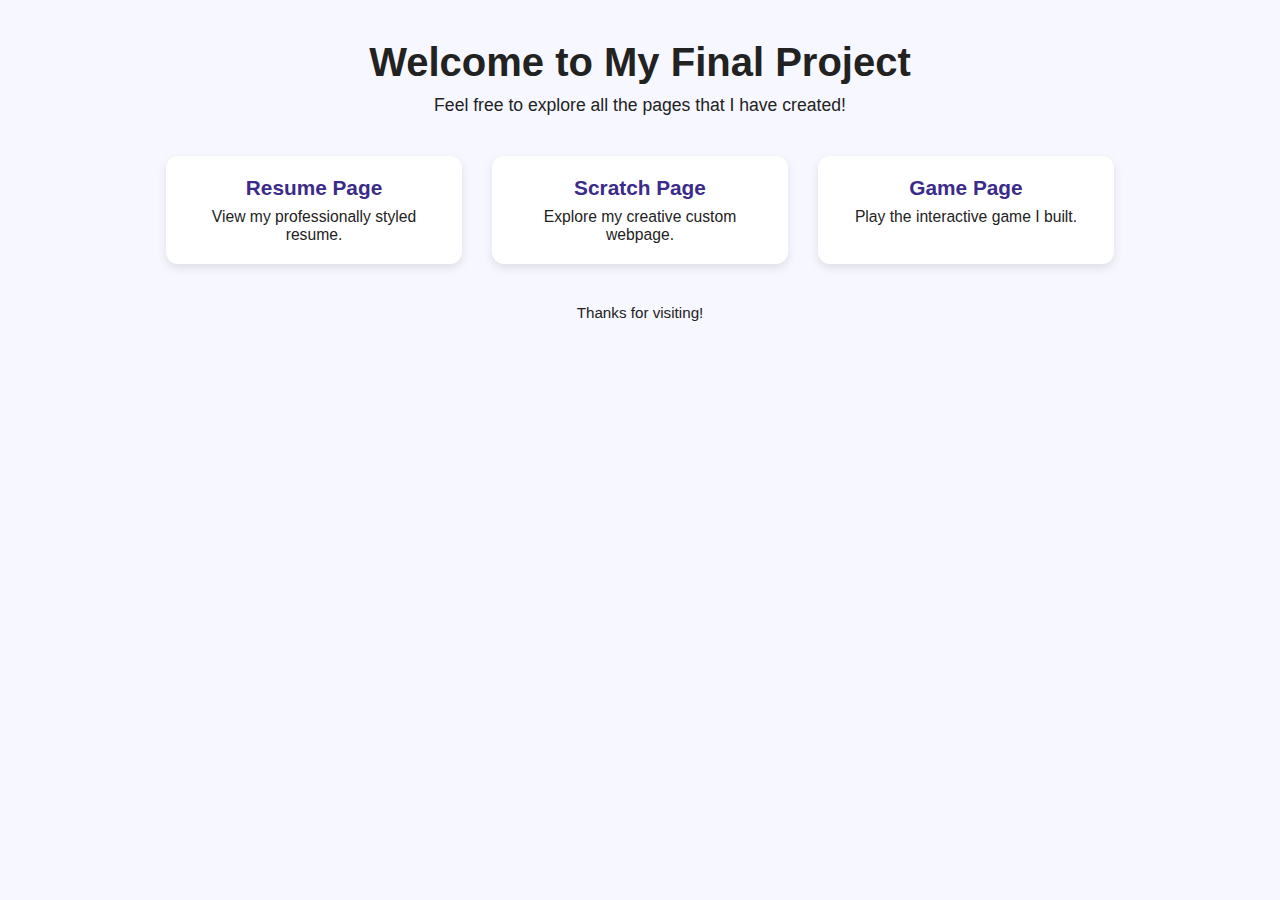
<file: IS Final Project/index.html>
<!DOCTYPE html>
<html lang="en">
<head>
  <meta charset="UTF-8" />
  <meta name="viewport" content="width=device-width, initial-scale=1.0" />
  <title>Welcome to My Final Project</title>

  <!-- INLINE CSS SO IT DEFINITELY LOADS -->
  <style>
    /* Page basics */
    body {
      margin: 0;
      font-family: Arial, Helvetica, sans-serif;
      background-color: #f7f7ff;
      color: #222;
    }

    .page-wrapper {
      max-width: 1000px;
      margin: 0 auto;
      padding: 40px 20px;
    }

    /* Centered header */
    header {
      text-align: center;
      margin-bottom: 40px;
    }

    header h1 {
      margin: 0 0 10px 0;
      font-size: 2.5rem;
    }

    header p {
      margin: 0;
      font-size: 1.1rem;
    }

    /* ROW of three items */
    .link-row {
      display: flex;              /* put items in a row */
      justify-content: center;    /* center the row */
      gap: 30px;                  /* spacing between them */
      flex-wrap: nowrap;          /* keep them on one line on large screens */
    }

    /* Individual "cards" */
    .link-card {
      width: 260px;
      background: white;
      padding: 20px 18px;
      border-radius: 12px;
      box-shadow: 0 4px 10px rgba(0,0,0,0.1);
      text-align: center;
    }

    .link-card a {
      display: block;
      font-size: 1.3rem;
      font-weight: bold;
      text-decoration: none;
      color: #3b2b8a;
      margin-bottom: 8px;
    }

    .link-card a:hover {
      text-decoration: underline;
    }

    .link-card p {
      margin: 0;
      font-size: 0.98rem;
    }

    /* Footer centered */
    footer {
      text-align: center;
      margin-top: 40px;
      font-size: 0.95rem;
    }
  </style>
</head>

<body>
  <div class="page-wrapper">
    <header>
      <h1>Welcome to My Final Project</h1>
      <p>Feel free to explore all the pages that I have created!</p>
    </header>

    <main class="link-row">
      <section class="link-card">
        <a href="pages/resume.html">Resume Page</a>
        <p>View my professionally styled resume.</p>
      </section>

      <section class="link-card">
        <a href="pages/scratch.html">Scratch Page</a>
        <p>Explore my creative custom webpage.</p>
      </section>

      <section class="link-card">
        <a href="pages/game.html">Game Page</a>
        <p>Play the interactive game I built.</p>
      </section>
    </main>

    <footer>
      <p>Thanks for visiting!</p>
    </footer>
  </div>
</body>
</html>
</file>
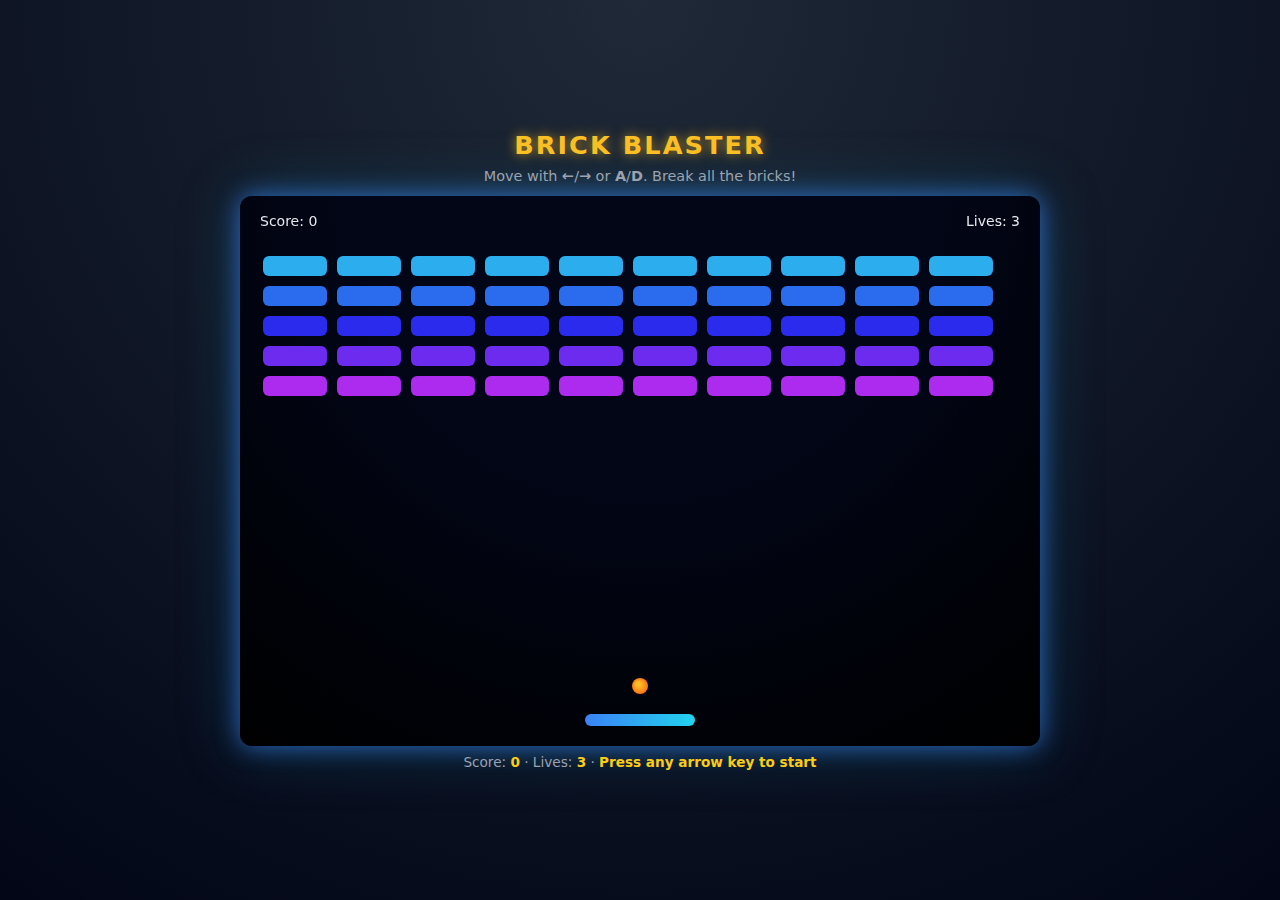
<file: IS Final Project/pages/game.html>
<!DOCTYPE html>
<html lang="en">
<head>
  <meta charset="UTF-8" />
  <title>Brick Blaster</title>
  <style>
    * {
      box-sizing: border-box;
      margin: 0;
      padding: 0;
      font-family: system-ui, -apple-system, BlinkMacSystemFont, "Segoe UI", sans-serif;
    }

    body {
      background: radial-gradient(circle at top, #1f2937, #020617);
      color: #e5e7eb;
      display: flex;
      justify-content: center;
      align-items: center;
      height: 100vh;
    }

    .wrapper {
      text-align: center;
    }

    h1 {
      margin-bottom: 8px;
      font-size: 1.6rem;
      letter-spacing: 0.08em;
      text-transform: uppercase;
      color: #fbbf24;
      text-shadow: 0 0 12px rgba(251, 191, 36, 0.7);
    }

    .subtitle {
      font-size: 0.9rem;
      color: #9ca3af;
      margin-bottom: 12px;
    }

    canvas {
      border-radius: 12px;
      box-shadow:
        0 0 25px rgba(59, 130, 246, 0.7),
        0 0 60px rgba(14, 116, 144, 0.4);
      background: radial-gradient(circle at top, #020617, #020617 40%, #000 100%);
      display: block;
      margin: 0 auto 8px;
    }

    .info {
      font-size: 0.85rem;
      color: #9ca3af;
    }

    .info span {
      color: #facc15;
      font-weight: 600;
    }
  </style>
</head>
<body>
  <div class="wrapper">
    <h1>Brick Blaster</h1>
    <p class="subtitle">Move with <strong>←</strong>/<strong>→</strong> or <strong>A</strong>/<strong>D</strong>. Break all the bricks!</p>
    <canvas id="gameCanvas" width="800" height="550"></canvas>
    <p class="info">
      Score: <span id="scoreLabel">0</span> · Lives: <span id="livesLabel">3</span> ·
      <span id="statusLabel">Press any arrow key to start</span>
    </p>
  </div>

  <script>
    const canvas = document.getElementById("gameCanvas");
    const ctx = canvas.getContext("2d");

    // Ball
    const ballRadius = 8;
    let x = canvas.width / 2;
    let y = canvas.height - 60;
    let dx = 4;
    let dy = -4;

    // Paddle
    const paddleHeight = 12;
    const paddleWidth = 110;
    let paddleX = (canvas.width - paddleWidth) / 2;
    const paddleSpeed = 7;

    // Keyboard control
    let rightPressed = false;
    let leftPressed = false;

    // Bricks
    const brickRowCount = 5;
    const brickColumnCount = 10;
    const brickWidth = 64;
    const brickHeight = 20;
    const brickPadding = 10;
    const brickOffsetTop = 60;
    const brickOffsetLeft = 23;

    const bricks = [];
    for (let c = 0; c < brickColumnCount; c++) {
      bricks[c] = [];
      for (let r = 0; r < brickRowCount; r++) {
        bricks[c][r] = { x: 0, y: 0, status: 1 };
      }
    }

    // Game state
    let score = 0;
    let lives = 3;
    let isRunning = false;
    let gameOver = false;
    let levelCleared = false;

    const scoreLabel = document.getElementById("scoreLabel");
    const livesLabel = document.getElementById("livesLabel");
    const statusLabel = document.getElementById("statusLabel");

    function resetBallAndPaddle() {
      x = canvas.width / 2;
      y = canvas.height - 60;
      dx = 4 * (Math.random() > 0.5 ? 1 : -1);
      dy = -4;
      paddleX = (canvas.width - paddleWidth) / 2;
    }

    function resetBricks() {
      for (let c = 0; c < brickColumnCount; c++) {
        for (let r = 0; r < brickRowCount; r++) {
          bricks[c][r].status = 1;
        }
      }
    }

    // Drawing helpers
    function drawBall() {
      ctx.beginPath();
      ctx.arc(x, y, ballRadius, 0, Math.PI * 2);
      const gradient = ctx.createRadialGradient(x - 2, y - 2, 2, x, y, ballRadius);
      gradient.addColorStop(0, "#fbbf24");
      gradient.addColorStop(1, "#f97316");
      ctx.fillStyle = gradient;
      ctx.fill();
      ctx.closePath();
    }

    function drawPaddle() {
      const paddleY = canvas.height - paddleHeight - 20;
      ctx.beginPath();
      ctx.roundRect(paddleX, paddleY, paddleWidth, paddleHeight, 6);
      const gradient = ctx.createLinearGradient(paddleX, paddleY, paddleX + paddleWidth, paddleY);
      gradient.addColorStop(0, "#3b82f6");
      gradient.addColorStop(1, "#22d3ee");
      ctx.fillStyle = gradient;
      ctx.fill();
      ctx.shadowColor = "#22d3ee";
      ctx.shadowBlur = 15;
      ctx.closePath();
      ctx.shadowBlur = 0;
    }

    function drawBricks() {
      for (let c = 0; c < brickColumnCount; c++) {
        for (let r = 0; r < brickRowCount; r++) {
          if (bricks[c][r].status === 1) {
            const brickX = c * (brickWidth + brickPadding) + brickOffsetLeft;
            const brickY = r * (brickHeight + brickPadding) + brickOffsetTop;
            bricks[c][r].x = brickX;
            bricks[c][r].y = brickY;

            const hue = 200 + r * 20;
            ctx.beginPath();
            ctx.roundRect(brickX, brickY, brickWidth, brickHeight, 6);
            ctx.fillStyle = `hsl(${hue}, 85%, 55%)`;
            ctx.fill();
            ctx.closePath();
          }
        }
      }
    }

    function drawHUD() {
      ctx.font = "14px system-ui, sans-serif";
      ctx.fillStyle = "#e5e7eb";
      ctx.textAlign = "left";
      ctx.fillText("Score: " + score, 20, 30);

      ctx.textAlign = "right";
      ctx.fillText("Lives: " + lives, canvas.width - 20, 30);
    }

    function drawMessage(text, subtext) {
      ctx.font = "28px system-ui, sans-serif";
      ctx.fillStyle = "#fbbf24";
      ctx.textAlign = "center";
      ctx.fillText(text, canvas.width / 2, canvas.height / 2);

      if (subtext) {
        ctx.font = "16px system-ui, sans-serif";
        ctx.fillStyle = "#9ca3af";
        ctx.fillText(subtext, canvas.width / 2, canvas.height / 2 + 30);
      }
    }

    // Collision detection
    function collisionDetection() {
      let bricksRemaining = 0;

      for (let c = 0; c < brickColumnCount; c++) {
        for (let r = 0; r < brickRowCount; r++) {
          const b = bricks[c][r];
          if (b.status === 1) {
            bricksRemaining++;
            if (
              x > b.x &&
              x < b.x + brickWidth &&
              y > b.y &&
              y < b.y + brickHeight
            ) {
              dy = -dy;
              b.status = 0;
              score += 10;
              scoreLabel.textContent = score;
              if (bricksRemaining === 1) {
                // This was the last brick
                levelCleared = true;
                isRunning = false;
                statusLabel.textContent = "Level cleared! Press Space to play again";
              }
            }
          }
        }
      }
    }

    // Main draw loop
    function draw() {
      ctx.clearRect(0, 0, canvas.width, canvas.height);

      drawBricks();
      drawBall();
      drawPaddle();
      drawHUD();

      if (!isRunning) {
        if (gameOver) {
          drawMessage("Game Over", "Press Space to restart");
        } else if (levelCleared) {
          drawMessage("Level Cleared!", "Press Space to play again");
        }
        // Stop updating physics but keep the frame rendered
        requestAnimationFrame(draw);
        return;
      }

      // Ball movement
      x += dx;
      y += dy;

      // Wall collisions
      if (x + dx > canvas.width - ballRadius || x + dx < ballRadius) {
        dx = -dx;
      }
      if (y + dy < ballRadius) {
        dy = -dy;
      } else if (y + dy > canvas.height - ballRadius - 20) {
        const paddleY = canvas.height - paddleHeight - 20;
        if (y + ballRadius >= paddleY && x > paddleX && x < paddleX + paddleWidth) {
          // Bounce depending on where it hits the paddle
          const hitPos = (x - (paddleX + paddleWidth / 2)) / (paddleWidth / 2);
          const maxBounceAngle = (Math.PI / 3); // 60 degrees
          const bounceAngle = hitPos * maxBounceAngle;
          const speed = Math.sqrt(dx * dx + dy * dy);
          dx = speed * Math.sin(bounceAngle);
          dy = -Math.abs(speed * Math.cos(bounceAngle));
        } else if (y > canvas.height - ballRadius) {
          // Missed paddle
          lives--;
          livesLabel.textContent = lives;
          if (!lives) {
            gameOver = true;
            isRunning = false;
            statusLabel.textContent = "Game over! Press Space to restart";
          }
          resetBallAndPaddle();
        }
      }

      // Paddle movement
      if (rightPressed && paddleX < canvas.width - paddleWidth) {
        paddleX += paddleSpeed;
      } else if (leftPressed && paddleX > 0) {
        paddleX -= paddleSpeed;
      }

      // Brick collisions
      collisionDetection();

      if (isRunning) {
        requestAnimationFrame(draw);
      } else {
        requestAnimationFrame(draw);
      }
    }

    // Input handlers
    function keyDownHandler(e) {
      if (e.key === "Right" || e.key === "ArrowRight" || e.key === "d" || e.key === "D") {
        rightPressed = true;
        if (!isRunning && !gameOver && !levelCleared) {
          isRunning = true;
          statusLabel.textContent = "";
        }
      } else if (e.key === "Left" || e.key === "ArrowLeft" || e.key === "a" || e.key === "A") {
        leftPressed = true;
        if (!isRunning && !gameOver && !levelCleared) {
          isRunning = true;
          statusLabel.textContent = "";
        }
      } else if (e.code === "Space") {
        if (gameOver) {
          // Full reset
          score = 0;
          lives = 3;
          scoreLabel.textContent = score;
          livesLabel.textContent = lives;
          resetBricks();
          resetBallAndPaddle();
          gameOver = false;
          isRunning = true;
          statusLabel.textContent = "";
        } else if (levelCleared) {
          // New level (for now same bricks)
          resetBricks();
          resetBallAndPaddle();
          levelCleared = false;
          isRunning = true;
          statusLabel.textContent = "";
        }
      }
    }

    function keyUpHandler(e) {
      if (e.key === "Right" || e.key === "ArrowRight" || e.key === "d" || e.key === "D") {
        rightPressed = false;
      } else if (e.key === "Left" || e.key === "ArrowLeft" || e.key === "a" || e.key === "A") {
        leftPressed = false;
      }
    }

    document.addEventListener("keydown", keyDownHandler, false);
    document.addEventListener("keyup", keyUpHandler, false);

    // Start animation loop
    draw();
  </script>
</body>
</html>
</file>
